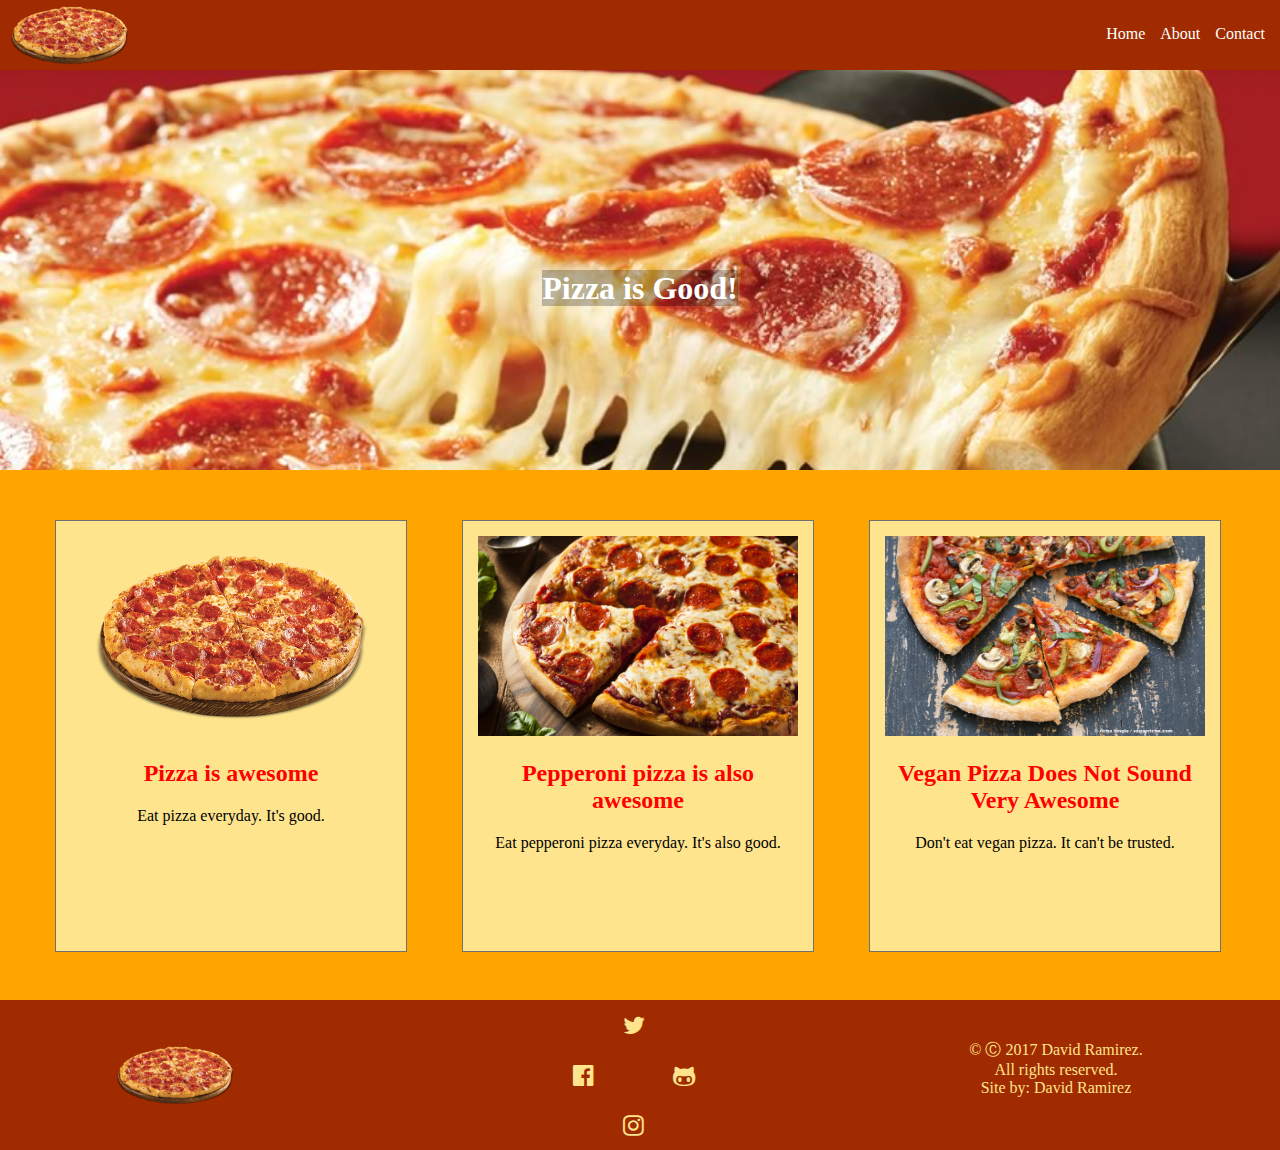
<file: index.html>
<!DOCTYPE html>
<html lang="en">
<head>
<meta charset="UTF-8"/>
<meta name="viewport" content="width=device-width, initial-scale=1.0"/>
<link rel="stylesheet" type="text/css" href="css/styles.css" >
<link rel="stylesheet" type="text/css" href="css/font-awesome.min.css"
<title></title>
</head>
<body>
    <nav class="main_nav">
      <img src="images/pizza.png" alt="logo" class="logo">
          <ul class="nav_list">
            <li class="nav_link"><a href="index.html" target="_blank">Home</a></li>
            <li class="nav_link"><a href="about.html" target="_blank">About</a></li>
            <li class="nav_link"><a href="contact.html" target="_blank">Contact</a></li>
          </ul>
    </nav>
    <!--End nav-->
    
    <div class="banner">
      <div class="text_background">
      <div class="text_container">
        <h1>Pizza is Good!</h1>
      </div>
      </div>
    </div>
    <!--End Banner-->
    
    <!--Start Column Section-->
    <div class="container">
      <div class="column">
        <img src="images/pizza.png" alt="Pizza" class ="column_image"/>
        <h2 class="column_header">
          Pizza is awesome
        </h2>
        <p class="column_text"> 
          Eat pizza everyday. It's good.
        </p>
      </div><!--end of column div-->
      <div class="column right">
        <img src="images/pepperoni_pizza.jpg" alt="Pepperoni Pizza" class="column_image"/>
        <h2 class="column_header">
          Pepperoni pizza is also awesome
        </h2>
        <p class="column_text">
          Eat pepperoni pizza everyday. It's also good.
        </p>
      </div>
      <div class="column">
        <img src="images/vegan_pizza.jpg" alt="Vegan Pizza" class="column_image"/>
        <h2 class="column_header">
          Vegan Pizza Does Not Sound Very Awesome
        </h2>
        <p class="column_text">
          Don't eat vegan pizza. It can't be trusted.
        </p>
      </div><!--end of column div-->
    </div><!--end of container div-->
    <!--End Column Section-->
    
    
    
    <footer>
      <div class="footer_section">
        <div class="footer_img">
        <img src="images/pizza.png" alt="logo" class="logo footer">
        </div>
      </div>
      <div class="footer_section">
        <div class="social_media">
    <div class="section">
      <div class="icon">
        <a href="https://twitter.com/david_is_legal" target="blank">
          <i class="fa fa-twitter" aria-hidden="true"></i>
        </a>
      </div>
    </div>
    <div class="section">
      <div class="icon left">
        <a href="https://www.facebook.com/david.ramirez.18659" target="blank">
          <i class="fa fa-facebook-official" aria-hidden="true"></i>
        </a>
      </div>
      <div class="icon right">
        <a href="https://www.facebook.com/david.ramirez.18659" target="blank">
          <i class="fa fa-github-alt" aria-hidden="true"></i>
        </a>
      </div>
    </div>
    <div class="section">
      <div class="icon">
        <a href="https://www.instagram.com/david_is_legal/" target="blank">
          <i class="fa fa-instagram" aria-hidden="true"></i>
        </a>

      </div>
    </div>
  </div>
      </div>
      
      <div class="footer_section">
        <div class="copyright">
          <span>&copy; &#9400; 2017 David Ramirez.<br/> All rights reserved.</br> Site by: David Ramirez</span>
        </div>
      </div>
    </footer>
    <!--end of footer section-->
</body>
</html>
</file>
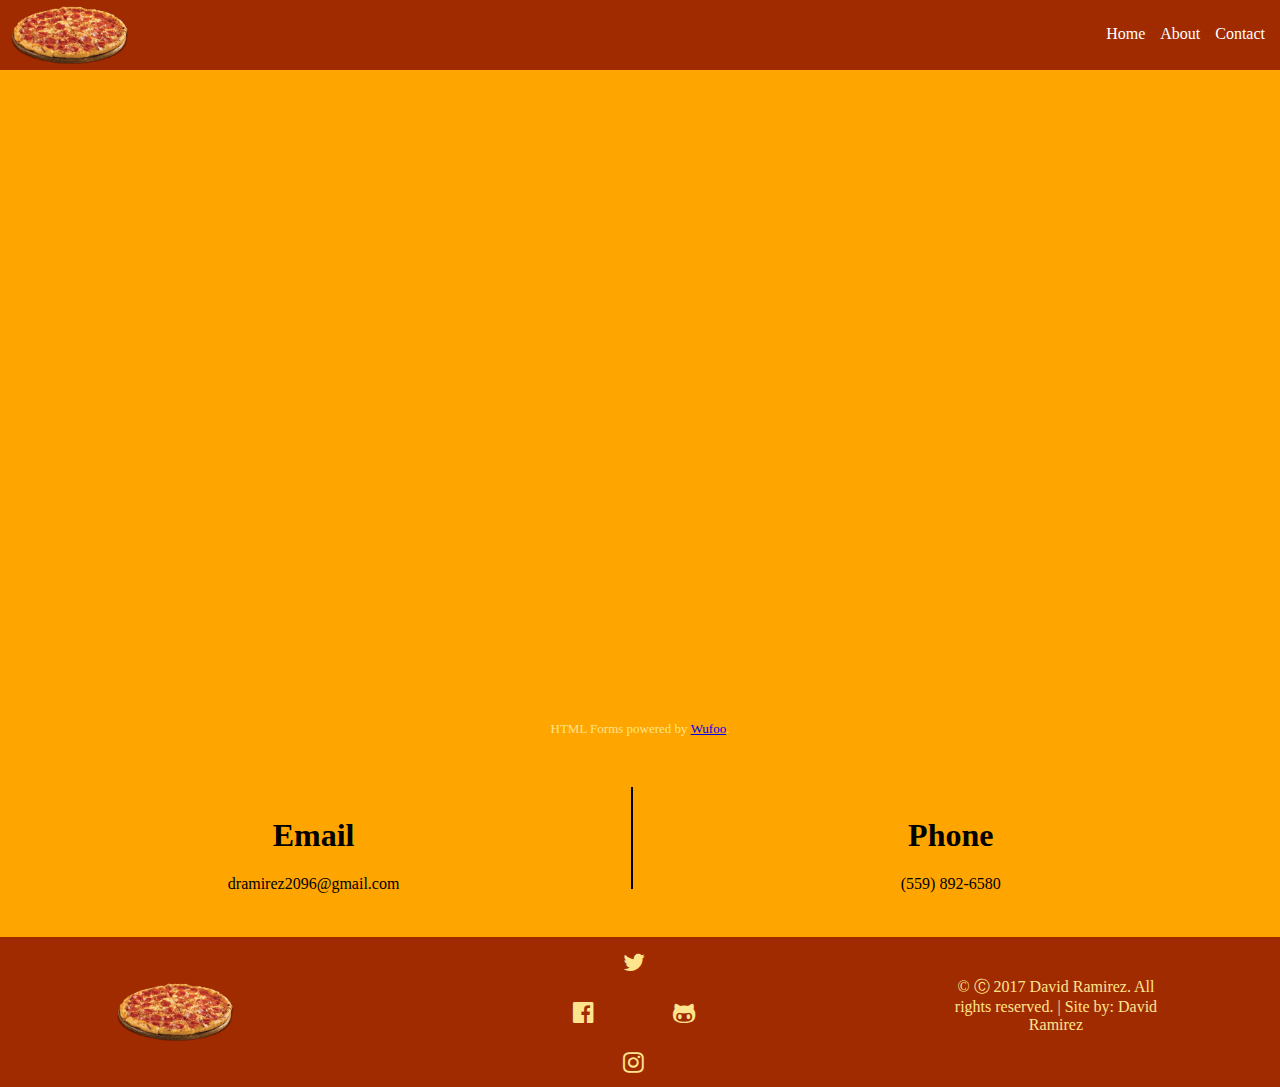
<file: contact.html>
<!DOCTYPE html>
<html lang="en">
<head>
<meta charset="UTF-8"/>
<meta name="viewport" content="width=device-width, initial-scale=1.0"/>
<link rel="stylesheet" type="text/css" href="css/styles.css" >
<link rel="stylesheet" type="text/css" href="css/font-awesome.min.css"
<title></title>
</head>
<body>
    <nav class="main_nav">
      <img src="images/pizza.png" alt="logo" class="logo">
          <ul class="nav_list">
            <li class="nav_link"><a href="index.html" target="_blank">Home</a></li>
            <li class="nav_link"><a href="about.html" target="_blank">About</a></li>
            <li class="nav_link"><a href="contact.html" target="_blank">Contact</a></li>
          </ul>
    </nav>
    <!--End nav-->
    
    <div class="form_container">
        <iframe height="597" allowTransparency="true" frameborder="0" scrolling="no" style="width:100%;border:none"  src="https://dramirez2096.wufoo.com/embed/z1u2l6fl1cv0rb1/"><a href="https://dramirez2096.wufoo.com/forms/z1u2l6fl1cv0rb1/">Fill out my Wufoo form!</a></iframe><div id="wuf-adv" style="font-family:inherit;font-size: small;color:#a7a7a7;text-align:center;display:block;"><span class="notranslate">HTML Forms powered by <a href="http://www.wufoo.com">Wufoo</a>.</span></div>
    </div>
    
    <div class="contact_info">
          <div class="info_section">
              <h1>Email</h1>
              <p>dramirez2096@gmail.com</p>
          </div>
          <div class="line"></div>
          <div class="info_section 2">
              <h1>Phone</h1>
              <p>(559) 892-6580</p>
          </div>
    </div>
    
    <footer>
      <div class="footer_section">
        <div class="footer_img">
        <img src="images/pizza.png" alt="logo" class="logo footer">
        </div>
      </div>
      <div class="footer_section">
        <div class="social_media">
    <div class="section">
      <div class="icon">
        <a href="https://twitter.com/david_is_legal" target="blank">
          <i class="fa fa-twitter" aria-hidden="true"></i>
        </a>
      </div>
    </div>
    <div class="section">
      <div class="icon left">
        <a href="https://www.facebook.com/david.ramirez.18659" target="blank">
          <i class="fa fa-facebook-official" aria-hidden="true"></i>
        </a>
      </div>
      <div class="icon right">
        <a href="https://www.facebook.com/david.ramirez.18659" target="blank">
          <i class="fa fa-github-alt" aria-hidden="true"></i>
        </a>
      </div>
    </div>
    <div class="section">
      <div class="icon">
        <a href="https://www.instagram.com/david_is_legal/" target="blank">
          <i class="fa fa-instagram" aria-hidden="true"></i>
        </a>

      </div>
    </div>
  </div>
      </div>
      
      <div class="footer_section">
        <div class="copyright">
        <span>&copy; &#9400; 2017 David Ramirez. All rights reserved. | Site by: David Ramirez</span>
        </div>
      </div>
    </footer>
    <!--end of footer section-->
</body>
</html>
</file>
<file: css/styles.css>
body{
  margin: 0px;
  background-color: orange;
}

.main_nav{
  height: 70px;
  background-color: #A02B00;
}

.logo{
  height: 70px;
  float: left;
}

.nav_list{
  float: right;
  list-style: none;
  margin: 25px 0px;
}

.nav_link{
  float: left;
  margin-right: 15px;
  color: #fff;
}

.nav_link a{
  color: #fff;
  text-decoration: none;
}

.nav_link a:hover{
  color: red;
}

/** end of nav styles **/

.banner{
  background-image: url("../images/pizza_2.jpg");
  background-size: cover;
  background-position: center;
  height: 400px;
}

.text_background{
  padding-top: 200px;
  text-align: center;
}

.text_container{
  text-align: center;
  color: #fff;
}

.text_container h1{
  display: inline;
  background-color: rgba(0, 0, 0, .25);
  color: #fff;
}

/**End of banner styles**/

/**Start Column Styles**/
.container{
  height: 450px;
  margin: 40px auto;
}

.container::after{
  content: " ";
  display: block;
  clear: both;
}

.column{
  width: 25%;
  float: left;
  border: 1px solid #707070;
  text-align: center;
  padding: 15px;
  height: 400px;
  margin-left: 55px;
  margin-top: 10px;
  background-color: #FFE48E;
}

.column_image{
  width: 100%;
  height: 200px;
}

.column_header{
  color: #f00;
}
/**End Column Styles**/

/**Start Contact Page Styles**/
.form_container{
  width: 50%;
  margin: 0 auto;
  padding-top: 50px;
  padding-bottom: 50px;
}

.contact_info{
  border: none;
  height: 100px;
  padding-bottom: 50px;
}

.info_section{
  width: 49%;
  border: none;
  height: 100px;
  display: inline-block;
  text-align: center;
}

.line{
  border: solid 1px black;
  height: 100px;
  display: inline-block;
}
/**Start Footer Styles**/

footer{
  height: 150px;
  text-align: center;
  background-color: #A02B00;
}

.footer_section{
  height: 100%;
  width: 33%;
  float: left;
}

.footer_img{
  width: 50%;
  margin: 40px auto;
  text-align: center;
}

.social_media {
  height: 100%;
  width: 150px;
  margin: 0 auto;
}

.section {
  height: 50px;
}

.icon {
  height: 100%;
  width: 50px;
  text-align: center;
  margin-left: calc(100%/3);
  
}

.icon .fa{
  font-size: 24px;
  margin-top: 12.5px;
  color: #FFE48E;
}

.icon.left {
  float: left;
  margin-left: 0px;
}

.icon.right {
  float: right;
  margin-left: 0px;
}
 span{
   color: #FFE48E;
 }
 
 .copyright{
   width: 50%;
   margin: 40px auto;
 }
/**End Footer Styles**/
</file>
